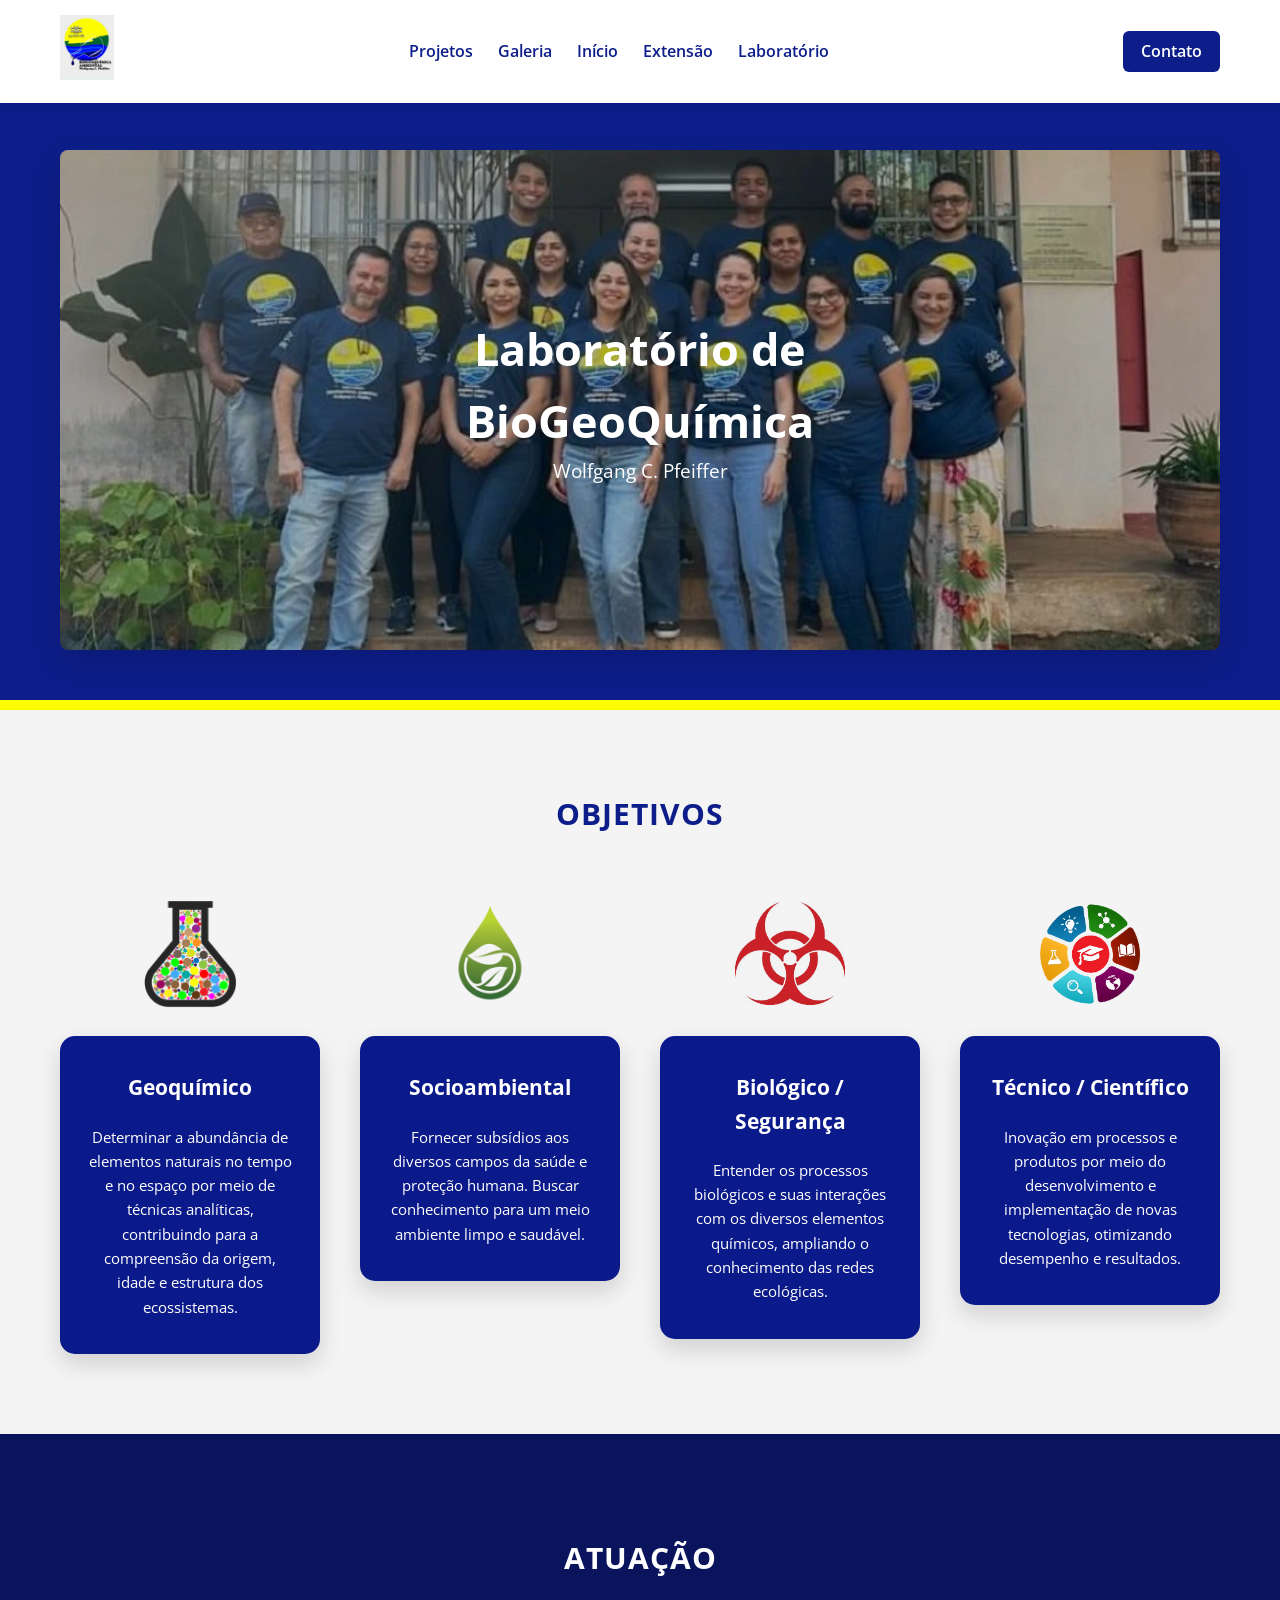
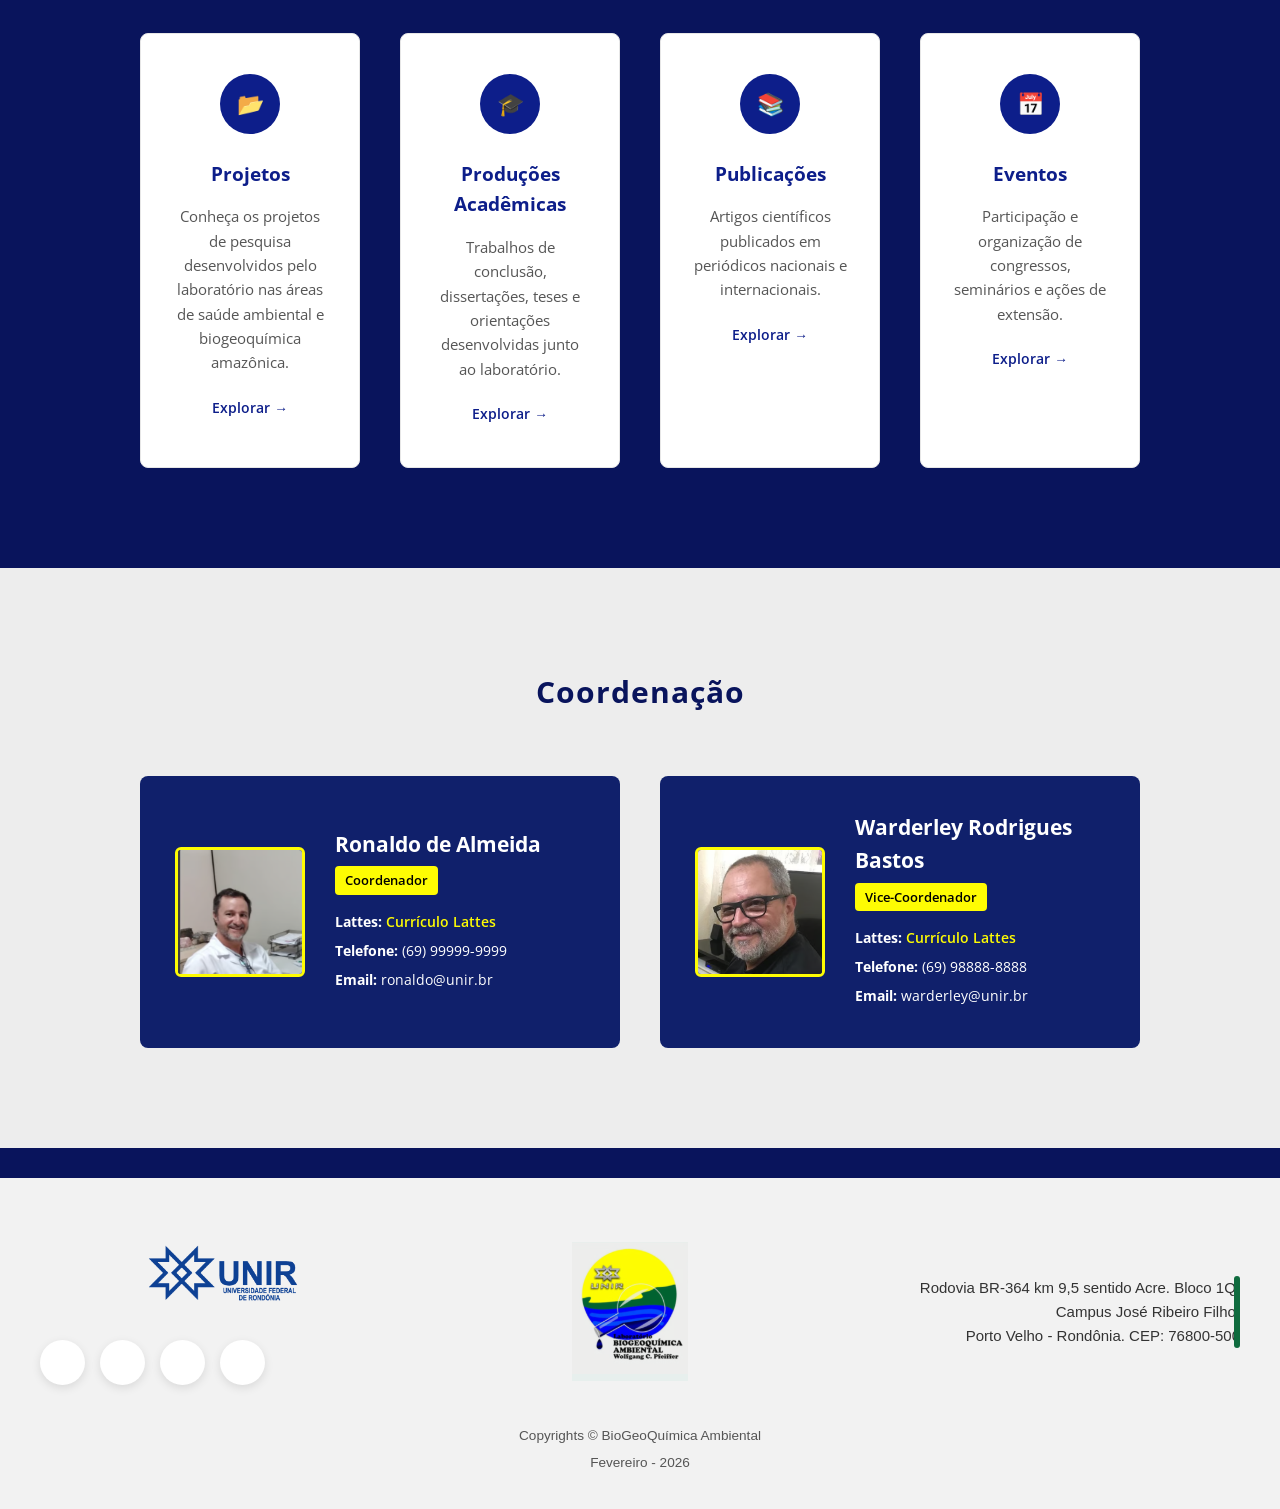
<file: index.html>
<!doctype html>
<html lang="pt-br">
  <head>
    <meta charset="UTF-8" />
    <title>Página inicial | Biogeoquímica UNIR</title>
    <link rel="stylesheet" href="css/styles.css" />
    <link
      href="https://fonts.googleapis.com/css2?family=Montserrat:wght@600;700&family=Open+Sans:wght@400;500&display=swap"
      rel="stylesheet"
    />
  </head>

  <body>
    <!-- ================= NAVBAR ================= -->
    <header class="navbar-container">
      <div class="navbar-content">
        <div class="logo">
          <img
            src="assets/logos/logo_lab_curto.png"
            alt="Laboratório de Biogeoquímica"
          />
        </div>

        <nav>
          <ul class="nav-links">
            <li><a href="projetos.html">Projetos</a></li>
            <li><a href="galeria.html">Galeria</a></li>
            <li><a href="index.html">Início</a></li>
            <li><a href="extensao.html">Extensão</a></li>
            <li><a href="laboratorio.html">Laboratório</a></li>
          </ul>
        </nav>

        <a href="contato.html" class="btn-contact">Contato</a>
      </div>
    </header>

    <main>
      <!-- ================= HERO ================= -->
      <section class="hero-wrapper">
        <div class="hero-container">
          <div class="hero">
            <img src="assets/imagens/foto_1.png" alt="Equipe do laboratório" />

            <div class="hero-text">
              <h1>Laboratório de BioGeoQuímica</h1>
              <p>Wolfgang C. Pfeiffer</p>
            </div>
          </div>
        </div>
      </section>
      <div class="yellow-bar"></div>

      <!-- ================= OBJETIVOS ================= -->
      <section class="objetivos">
        <div class="container">
          <h2 class="section-title blue">OBJETIVOS</h2>

          <div class="objetivos-grid">
            <div class="objetivo-item">
              <div class="objetivo-icon">
                <img src="assets/icones/icon-geoquimico.png" alt="Geoquímico" />
              </div>
              <div class="objetivo-card">
                <h3>Geoquímico</h3>
                <p>
                  Determinar a abundância de elementos naturais no tempo e no
                  espaço por meio de técnicas analíticas, contribuindo para a
                  compreensão da origem, idade e estrutura dos ecossistemas.
                </p>
              </div>
            </div>

            <div class="objetivo-item">
              <div class="objetivo-icon">
                <img
                  src="assets/icones/icon-socioambiental.png"
                  alt="Socioambiental"
                />
              </div>
              <div class="objetivo-card">
                <h3>Socioambiental</h3>
                <p>
                  Fornecer subsídios aos diversos campos da saúde e proteção
                  humana. Buscar conhecimento para um meio ambiente limpo e
                  saudável.
                </p>
              </div>
            </div>

            <div class="objetivo-item">
              <div class="objetivo-icon">
                <img src="assets/icones/icon-biologica.png" alt="Biológico" />
              </div>
              <div class="objetivo-card">
                <h3>Biológico / Segurança</h3>
                <p>
                  Entender os processos biológicos e suas interações com os
                  diversos elementos químicos, ampliando o conhecimento das
                  redes ecológicas.
                </p>
              </div>
            </div>

            <div class="objetivo-item">
              <div class="objetivo-icon">
                <img
                  src="assets/icones/icon-cientifico.png"
                  alt="Técnico Científico"
                />
              </div>
              <div class="objetivo-card">
                <h3>Técnico / Científico</h3>
                <p>
                  Inovação em processos e produtos por meio do desenvolvimento e
                  implementação de novas tecnologias, otimizando desempenho e
                  resultados.
                </p>
              </div>
            </div>
          </div>
        </div>
      </section>
      <!-- ================= ATUAÇÃO ================= -->
      <section class="atuacao">
        <div class="container">
          <h2 class="section-title">ATUAÇÃO</h2>

          <div class="atuacao-grid">
            <!-- Projetos -->
            <a href="projetos.html" class="atuacao-card">
              <div class="icon-circle">📂</div>
              <h3>Projetos</h3>
              <p>
                Conheça os projetos de pesquisa desenvolvidos pelo laboratório
                nas áreas de saúde ambiental e biogeoquímica amazônica.
              </p>
              <span class="card-link">Explorar →</span>
            </a>

            <!-- Produções Acadêmicas -->
            <a href="producoes.html" class="atuacao-card">
              <div class="icon-circle">🎓</div>
              <h3>Produções Acadêmicas</h3>
              <p>
                Trabalhos de conclusão, dissertações, teses e orientações
                desenvolvidas junto ao laboratório.
              </p>
              <span class="card-link">Explorar →</span>
            </a>

            <!-- Publicações -->
            <a href="publicacoes.html" class="atuacao-card">
              <div class="icon-circle">📚</div>
              <h3>Publicações</h3>
              <p>
                Artigos científicos publicados em periódicos nacionais e
                internacionais.
              </p>
              <span class="card-link">Explorar →</span>
            </a>

            <!-- Eventos -->
            <a href="eventos.html" class="atuacao-card">
              <div class="icon-circle">📅</div>
              <h3>Eventos</h3>
              <p>
                Participação e organização de congressos, seminários e ações de
                extensão.
              </p>
              <span class="card-link">Explorar →</span>
            </a>
          </div>
        </div>
      </section>

      <!-- ================= COORDENAÇÃO ================= -->
      <section class="highlight-section">
        <div class="container coordenacao-container">
          <h2 class="section-title white">Coordenação</h2>

          <div class="coordenacao-grid">
            <!-- Coordenador -->
            <div class="coordenador-card">
              <img
                src="assets/imagens/perfil_ronaldo.png"
                alt="Ronaldo de Almeida"
              />

              <div class="coordenador-info">
                <h3>Ronaldo de Almeida</h3>
                <span class="funcao">Coordenador</span>

                <div class="contatos">
                  <p>
                    <strong>Lattes:</strong>
                    <a href="#" target="_blank">Currículo Lattes</a>
                  </p>
                  <p><strong>Telefone:</strong> (69) 99999-9999</p>
                  <p><strong>Email:</strong> ronaldo@unir.br</p>
                </div>
              </div>
            </div>

            <!-- Vice Coordenador -->
            <div class="coordenador-card">
              <img
                src="assets/imagens/perfil_wanderley.png"
                alt="Warderley Rodrigues Bastos"
              />

              <div class="coordenador-info">
                <h3>Warderley Rodrigues Bastos</h3>
                <span class="funcao">Vice-Coordenador</span>

                <div class="contatos">
                  <p>
                    <strong>Lattes:</strong>
                    <a href="#" target="_blank">Currículo Lattes</a>
                  </p>
                  <p><strong>Telefone:</strong> (69) 98888-8888</p>
                  <p><strong>Email:</strong> warderley@unir.br</p>
                </div>
              </div>
            </div>
          </div>
        </div>
      </section>
    </main>
    <div class="linha-azul"></div>
    <!-- ================= Rodapé ================= -->
    <footer class="footer">
      <div class="footer-container">
        <!-- Coluna 1 -->
        <div class="footer-col footer-left">
          <img
            src="assets/logos/logo_unir.png"
            alt="Logo UNIR"
            class="footer-logo-unir"
          />

          <div class="social-icons">
            <a href="#"><i class="fab fa-whatsapp"></i></a>
            <a href="#"><i class="fab fa-instagram"></i></a>
            <a href="#"><i class="fab fa-facebook-f"></i></a>
            <a href="#"><i class="fab fa-youtube"></i></a>
          </div>
        </div>

        <!-- Coluna 2 -->
        <div class="footer-col footer-center">
          <img
            src="assets/logos/logo_lab_curto.png"
            alt="Logo Laboratório"
            class="footer-logo-lab"
          />
        </div>

        <!-- Coluna 3 -->
        <div class="footer-col footer-right">
          <div class="address-bar"></div>
          <p>
            Rodovia BR-364 km 9,5 sentido Acre. Bloco 1Q, Campus José Ribeiro
            Filho.<br />
            Porto Velho - Rondônia. CEP: 76800-500
          </p>
        </div>
      </div>

      <div class="footer-bottom">
        <p>Copyrights © BioGeoQuímica Ambiental</p>
        <p>Fevereiro - 2026</p>
      </div>
    </footer>
  </body>
</html>
</file>
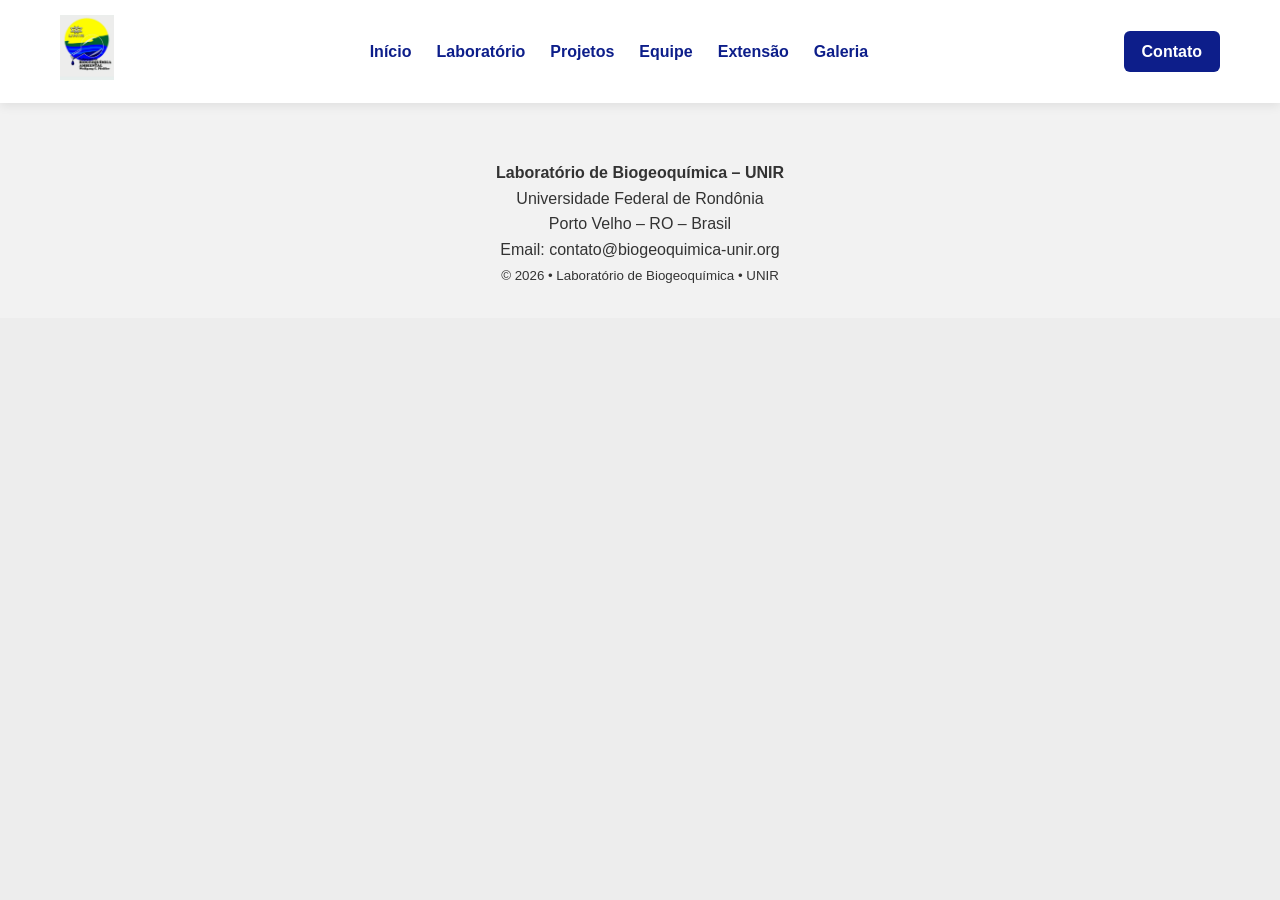
<file: contato.html>
<!doctype html>
<html lang="pt-br">
  <head>
    <meta charset="UTF-8" />
    <title>Contato| Biogeoquímica UNIR</title>
    <link rel="stylesheet" href="css/styles.css" />
  </head>
  <body>
    <header class="navbar-container">
      <div class="navbar-content">
        <div class="logo">
          <img
            src="assets/logos/logo_lab_curto.png"
            alt="Laboratório de Biogeoquímica"
          />
        </div>

        <nav>
          <ul class="nav-links">
            <li><a href="index.html">Início</a></li>
            <li><a href="laboratorio.html">Laboratório</a></li>
            <li><a href="projetos.html">Projetos</a></li>
            <li><a href="equipe.html">Equipe</a></li>
            <li><a href="extensao.html">Extensão</a></li>
            <li><a href="galeria.html">Galeria</a></li>
          </ul>
        </nav>

        <a href="contato.html" class="btn-contact">Contato</a>
      </div>
    </header>
    <footer class="footer">
      <div class="footer-content">
        <div>
          <strong>Laboratório de Biogeoquímica – UNIR</strong>
          <p>Universidade Federal de Rondônia</p>
          <p>Porto Velho – RO – Brasil</p>
          <p>Email: contato@biogeoquimica-unir.org</p>
        </div>

        <small> © 2026 • Laboratório de Biogeoquímica • UNIR </small>
      </div>
    </footer>
  </body>
</html>
</file>
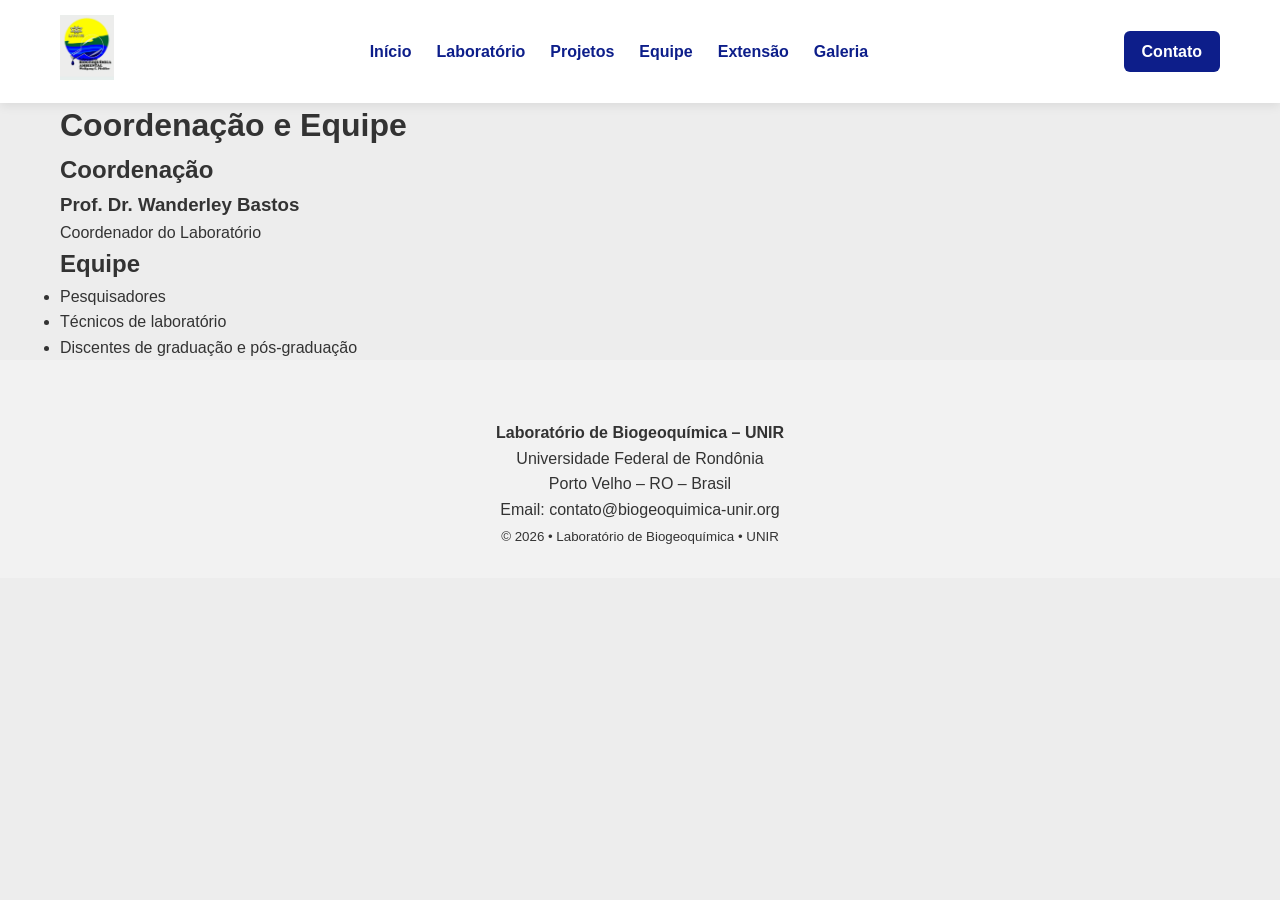
<file: equipe.html>
<!doctype html>
<html lang="pt-br">
  <head>
    <meta charset="UTF-8" />
    <title>Equipe | Biogeoquímica UNIR</title>
    <link rel="stylesheet" href="css/styles.css" />
  </head>
  <body>
    <header class="navbar-container">
      <div class="navbar-content">
        <div class="logo">
          <img
            src="assets/logos/logo_lab_curto.png"
            alt="Laboratório de Biogeoquímica"
          />
        </div>

        <nav>
          <ul class="nav-links">
            <li><a href="index.html">Início</a></li>
            <li><a href="laboratorio.html">Laboratório</a></li>
            <li><a href="projetos.html">Projetos</a></li>
            <li><a href="equipe.html">Equipe</a></li>
            <li><a href="extensao.html">Extensão</a></li>
            <li><a href="galeria.html">Galeria</a></li>
          </ul>
        </nav>

        <a href="contato.html" class="btn-contact">Contato</a>
      </div>
    </header>

    <main class="container">
      <h1>Coordenação e Equipe</h1>

      <section>
        <h2>Coordenação</h2>

        <div class="equipe-card">
          <h3>Prof. Dr. Wanderley Bastos</h3>
          <p>Coordenador do Laboratório</p>
        </div>
      </section>

      <section>
        <h2>Equipe</h2>
        <ul>
          <li>Pesquisadores</li>
          <li>Técnicos de laboratório</li>
          <li>Discentes de graduação e pós-graduação</li>
        </ul>
      </section>
    </main>

    <footer class="footer">
      <div class="footer-content">
        <div>
          <strong>Laboratório de Biogeoquímica – UNIR</strong>
          <p>Universidade Federal de Rondônia</p>
          <p>Porto Velho – RO – Brasil</p>
          <p>Email: contato@biogeoquimica-unir.org</p>
        </div>

        <small> © 2026 • Laboratório de Biogeoquímica • UNIR </small>
      </div>
    </footer>
  </body>
</html>
</file>
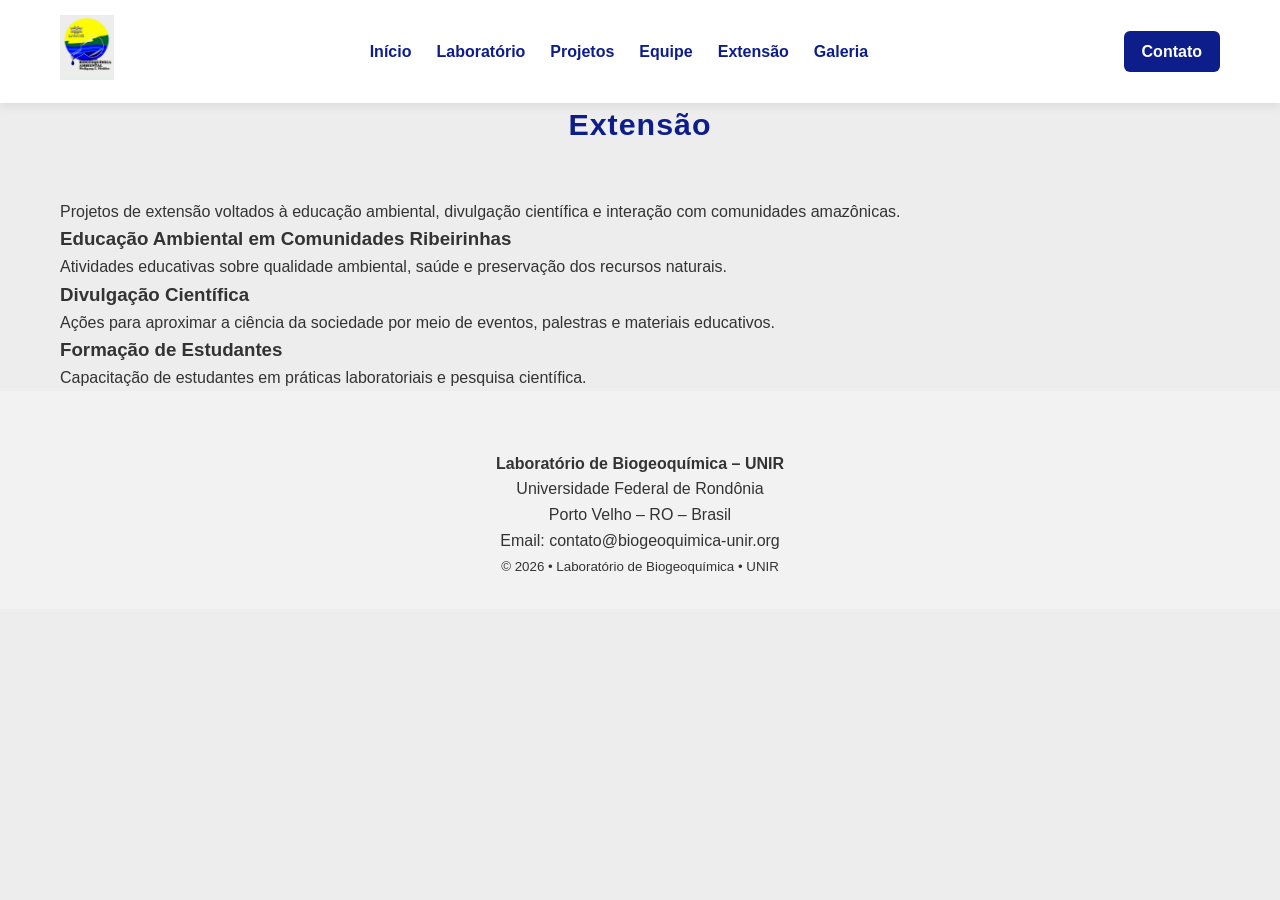
<file: extensao.html>
<!doctype html>
<html lang="pt-br">
  <head>
    <meta charset="UTF-8" />
    <title>Extensao| Biogeoquímica UNIR</title>
    <link rel="stylesheet" href="css/styles.css" />
  </head>
  <body>
    <header class="navbar-container">
      <div class="navbar-content">
        <div class="logo">
          <img
            src="assets/logos/logo_lab_curto.png"
            alt="Laboratório de Biogeoquímica"
          />
        </div>

        <nav>
          <ul class="nav-links">
            <li><a href="index.html">Início</a></li>
            <li><a href="laboratorio.html">Laboratório</a></li>
            <li><a href="projetos.html">Projetos</a></li>
            <li><a href="equipe.html">Equipe</a></li>
            <li><a href="extensao.html">Extensão</a></li>
            <li><a href="galeria.html">Galeria</a></li>
          </ul>
        </nav>

        <a href="contato.html" class="btn-contact">Contato</a>
      </div>
    </header>
    <main class="container">
      <h1 class="section-title">Extensão</h1>
      <p class="section-text">
        Projetos de extensão voltados à educação ambiental, divulgação
        científica e interação com comunidades amazônicas.
      </p>

      <section class="extensao-grid">
        <article class="extensao-card">
          <h3>Educação Ambiental em Comunidades Ribeirinhas</h3>
          <p>
            Atividades educativas sobre qualidade ambiental, saúde e preservação
            dos recursos naturais.
          </p>
        </article>

        <article class="extensao-card">
          <h3>Divulgação Científica</h3>
          <p>
            Ações para aproximar a ciência da sociedade por meio de eventos,
            palestras e materiais educativos.
          </p>
        </article>

        <article class="extensao-card">
          <h3>Formação de Estudantes</h3>
          <p>
            Capacitação de estudantes em práticas laboratoriais e pesquisa
            científica.
          </p>
        </article>
      </section>
    </main>
    <footer class="footer">
      <div class="footer-content">
        <div>
          <strong>Laboratório de Biogeoquímica – UNIR</strong>
          <p>Universidade Federal de Rondônia</p>
          <p>Porto Velho – RO – Brasil</p>
          <p>Email: contato@biogeoquimica-unir.org</p>
        </div>

        <small> © 2026 • Laboratório de Biogeoquímica • UNIR </small>
      </div>
    </footer>
  </body>
</html>
</file>
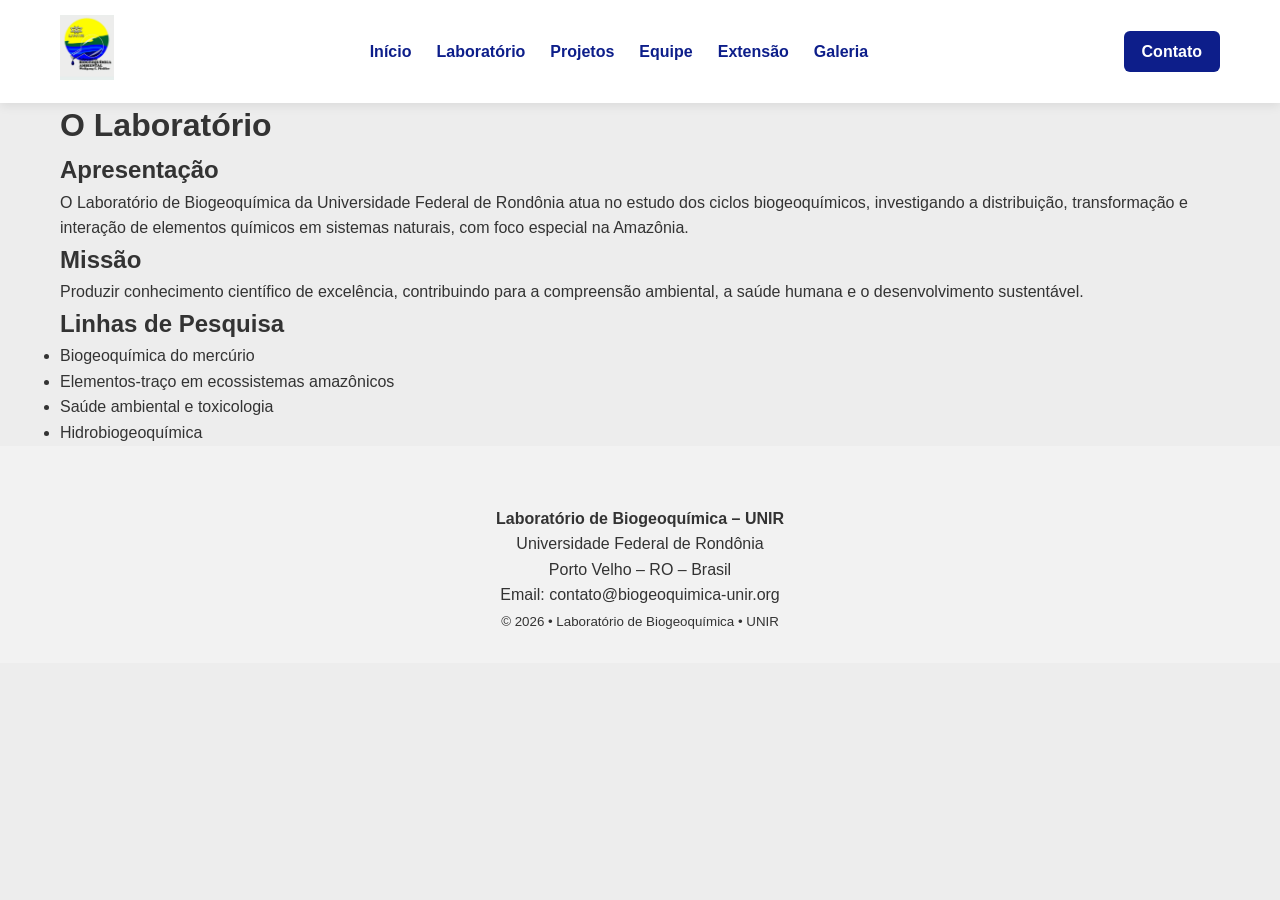
<file: laboratorio.html>
<!doctype html>
<html lang="pt-br">
  <head>
    <meta charset="UTF-8" />
    <title>O Laboratório | Biogeoquímica UNIR</title>
    <link rel="stylesheet" href="css/styles.css" />
  </head>
  <body>
    <header class="navbar-container">
      <div class="navbar-content">
        <div class="logo">
          <img
            src="assets/logos/logo_lab_curto.png"
            alt="Laboratório de Biogeoquímica"
          />
        </div>

        <nav>
          <ul class="nav-links">
            <li><a href="index.html">Início</a></li>
            <li><a href="laboratorio.html">Laboratório</a></li>
            <li><a href="projetos.html">Projetos</a></li>
            <li><a href="equipe.html">Equipe</a></li>
            <li><a href="extensao.html">Extensão</a></li>
            <li><a href="galeria.html">Galeria</a></li>
          </ul>
        </nav>

        <a href="contato.html" class="btn-contact">Contato</a>
      </div>
    </header>

    <main class="container">
      <h1>O Laboratório</h1>

      <section>
        <h2>Apresentação</h2>
        <p>
          O Laboratório de Biogeoquímica da Universidade Federal de Rondônia
          atua no estudo dos ciclos biogeoquímicos, investigando a distribuição,
          transformação e interação de elementos químicos em sistemas naturais,
          com foco especial na Amazônia.
        </p>
      </section>

      <section>
        <h2>Missão</h2>
        <p>
          Produzir conhecimento científico de excelência, contribuindo para a
          compreensão ambiental, a saúde humana e o desenvolvimento sustentável.
        </p>
      </section>

      <section>
        <h2>Linhas de Pesquisa</h2>
        <ul>
          <li>Biogeoquímica do mercúrio</li>
          <li>Elementos-traço em ecossistemas amazônicos</li>
          <li>Saúde ambiental e toxicologia</li>
          <li>Hidrobiogeoquímica</li>
        </ul>
      </section>
    </main>

    <footer class="footer">
      <div class="footer-content">
        <div>
          <strong>Laboratório de Biogeoquímica – UNIR</strong>
          <p>Universidade Federal de Rondônia</p>
          <p>Porto Velho – RO – Brasil</p>
          <p>Email: contato@biogeoquimica-unir.org</p>
        </div>

        <small> © 2026 • Laboratório de Biogeoquímica • UNIR </small>
      </div>
    </footer>
  </body>
</html>
</file>
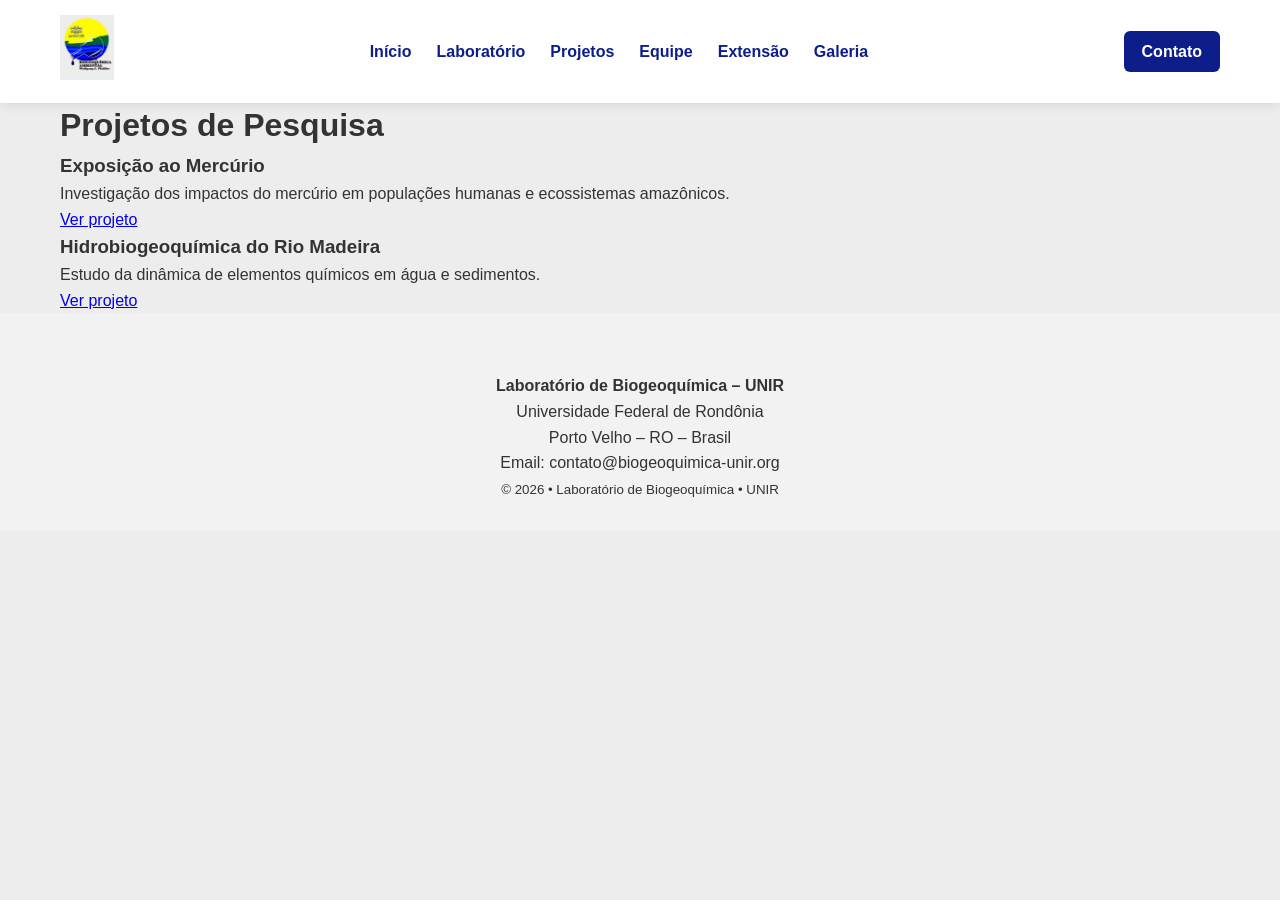
<file: projetos.html>
<!doctype html>
<html lang="pt-br">
  <head>
    <meta charset="UTF-8" />
    <title>Projetos | Biogeoquímica UNIR</title>
    <link rel="stylesheet" href="css/styles.css" />
  </head>
  <body>
    <header class="navbar-container">
      <div class="navbar-content">
        <div class="logo">
          <img
            src="assets/logos/logo_lab_curto.png"
            alt="Laboratório de Biogeoquímica"
          />
        </div>

        <nav>
          <ul class="nav-links">
            <li><a href="index.html">Início</a></li>
            <li><a href="laboratorio.html">Laboratório</a></li>
            <li><a href="projetos.html">Projetos</a></li>
            <li><a href="equipe.html">Equipe</a></li>
            <li><a href="extensao.html">Extensão</a></li>
            <li><a href="galeria.html">Galeria</a></li>
          </ul>
        </nav>

        <a href="contato.html" class="btn-contact">Contato</a>
      </div>
    </header>

    <main class="container">
      <h1>Projetos de Pesquisa</h1>

      <div class="projetos-grid">
        <article class="projeto-card">
          <h3>Exposição ao Mercúrio</h3>
          <p>
            Investigação dos impactos do mercúrio em populações humanas e
            ecossistemas amazônicos.
          </p>
          <a href="projeto.html">Ver projeto</a>
        </article>

        <article class="projeto-card">
          <h3>Hidrobiogeoquímica do Rio Madeira</h3>
          <p>Estudo da dinâmica de elementos químicos em água e sedimentos.</p>
          <a href="projeto.html">Ver projeto</a>
        </article>
      </div>
    </main>

    <footer class="footer">
      <div class="footer-content">
        <div>
          <strong>Laboratório de Biogeoquímica – UNIR</strong>
          <p>Universidade Federal de Rondônia</p>
          <p>Porto Velho – RO – Brasil</p>
          <p>Email: contato@biogeoquimica-unir.org</p>
        </div>

        <small> © 2026 • Laboratório de Biogeoquímica • UNIR </small>
      </div>
    </footer>
  </body>
</html>
</file>
<file: css/styles.css>
/* ================= RESET ================= */
* {
  margin: 0;
  padding: 0;
  box-sizing: border-box;
}

/* ================= VARIÁVEIS ================= */
:root {
  --azul: #0d1e8a;
  --azul-escuro: #09145c;
  --amarelo: #fefc03;
  --cinza-bg: #ededed;
  --cinza-card: #e5e5e5;
  --branco: #ffffff;
}

/* ================= BASE ================= */
body {
  font-family: "Open Sans", sans-serif;
  background: var(--cinza-bg);
  padding-top: 100px;
  color: #333;
  line-height: 1.6;
}

.container {
  max-width: 1200px;
  margin: 0 auto;
  padding: 0 20px;
}

/* ================= TIPOGRAFIA ================= */
.section-title {
  text-align: center;
  font-size: 1.9rem;
  font-weight: 700;
  letter-spacing: 1px;
  color: var(--azul);
  margin-bottom: 50px;
}

/* ================= NAVBAR ================= */
.navbar-container {
  position: fixed;
  top: 0;
  width: 100%;
  background: var(--branco);
  box-shadow: 0 3px 10px rgba(0, 0, 0, 0.08);
  z-index: 1000;
}

.navbar-content {
  max-width: 1200px;
  margin: auto;
  padding: 15px 20px;
  display: flex;
  justify-content: space-between;
  align-items: center;
}

.logo img {
  height: 65px;
}

.nav-links {
  display: flex;
  gap: 25px;
  list-style: none;
}

.nav-links a {
  text-decoration: none;
  font-weight: 600;
  color: var(--azul);
}

.nav-links a.active {
  border-bottom: 3px solid var(--azul);
}

.btn-contact {
  background: var(--azul);
  color: var(--branco);
  padding: 8px 18px;
  border-radius: 6px;
  text-decoration: none;
  font-weight: 600;
}

/* ================= HERO MOLDURA ================= */
.hero-wrapper {
  background: var(--azul);
  padding: 50px 0;
}

.hero-container {
  max-width: 1200px;
  margin: auto;
  padding: 0 20px;
}

.hero {
  position: relative;
  height: 500px;
  border-radius: 8px;
  overflow: hidden;
  box-shadow: 0 10px 30px rgba(0, 0, 0, 0.15);
}

.hero img {
  width: 100%;
  height: 100%;
  object-fit: cover;
  filter: brightness(70%);
}

.hero-text {
  position: absolute;
  top: 50%;
  left: 50%;
  transform: translate(-50%, -50%);
  color: var(--branco);
  text-align: center;
}

.hero-text h1 {
  font-size: 2.8rem;
  font-weight: 700;
}

.hero-text p {
  font-size: 1.2rem;
}

.yellow-bar {
  height: 10px;
  background: var(--amarelo);
}

/* ================= OBJETIVOS ================= */

.objetivos {
  padding: 80px 20px;
  background: #f4f4f4;
}

.objetivos-grid {
  display: grid;
  grid-template-columns: repeat(auto-fit, minmax(250px, 1fr));
  gap: 40px;
  margin-top: 60px;
  text-align: center;
}

/* Estrutura do item */
.objetivo-item {
  display: flex;
  flex-direction: column;
  align-items: center;
}

/* Ícone grande acima */
.objetivo-icon {
  margin-bottom: 20px;
}

.objetivo-icon img {
  width: 110px;
  height: 110px;
  object-fit: contain;
  transition: 0.3s ease;
}

.objetivo-item:hover .objetivo-icon img {
  transform: scale(1.1);
}

/* Card azul */
.objetivo-card {
  background: #0b1a8a; /* azul forte da identidade */
  color: #fff;
  padding: 35px 25px;
  border-radius: 15px;
  box-shadow: 0 10px 25px rgba(0, 0, 0, 0.15);
  transition: 0.3s ease;
}

.objetivo-card h3 {
  font-size: 1.3rem;
  margin-bottom: 20px;
  font-weight: 700;
}

.objetivo-card p {
  font-size: 0.95rem;
  line-height: 1.6;
}

/* Hover elegante */
.objetivo-item:hover .objetivo-card {
  transform: translateY(-8px);
  box-shadow: 0 15px 35px rgba(0, 0, 0, 0.2);
}
/* ================= ATUAÇÃO ================= */
.atuacao {
  padding: 100px 0;
  background: var(--azul-escuro);
  text-align: center;
}

.atuacao-grid {
  max-width: 1000px;
  margin: 0 auto;
  display: grid;
  grid-template-columns: repeat(4, 1fr);
  gap: 40px;
}

.atuacao h2 {
  color: var(--branco);
}
.atuacao-card {
  background: var(--branco);
  padding: 40px 30px;
  border-radius: 8px;
  text-decoration: none;
  color: inherit;
  border: 1px solid #e6e6e6;
  transition:
    border 0.25s ease,
    box-shadow 0.25s ease;
}

.atuacao-card:hover {
  border-color: var(--azul);
  box-shadow: 0 8px 22px rgba(0, 0, 0, 0.06);
}

.icon-circle {
  width: 60px;
  height: 60px;
  margin: 0 auto 25px auto;
  border-radius: 50%;
  background: var(--azul);
  color: var(--branco);
  display: flex;
  align-items: center;
  justify-content: center;
  font-size: 22px;
}

.atuacao-card h3 {
  font-size: 1.2rem;
  margin-bottom: 15px;
  color: var(--azul);
}

.atuacao-card p {
  font-size: 0.95rem;
  color: #555;
  margin-bottom: 20px;
}

.card-link {
  font-size: 0.85rem;
  font-weight: 600;
  color: var(--azul);
}

/* ================= COORDENAÇÃO ================= */
.highlight-section {
  background: var(--cinza-bg);
  padding: 100px 0;
  color: var(--branco);
  text-align: center;
}

.section-title.white {
  color: var(--azul-escuro);
}

.coordenacao-grid {
  max-width: 1000px;
  margin: 60px auto 0 auto;
  display: grid;
  grid-template-columns: repeat(2, 1fr);
  gap: 40px;
}

.coordenador-card {
  background: #10206b;
  border-radius: 8px;
  padding: 35px;
  display: flex;
  gap: 30px;
  align-items: center;
  text-align: left;
}

.coordenador-card img {
  width: 130px;
  height: 130px;
  border-radius: 6px;
  object-fit: cover;
  border: 3px solid var(--amarelo);
}

.coordenador-info h3 {
  font-size: 1.3rem;
  margin-bottom: 5px;
}

.funcao {
  display: inline-block;
  background: var(--amarelo);
  color: #000;
  padding: 4px 10px;
  border-radius: 4px;
  font-size: 0.8rem;
  font-weight: 600;
  margin-bottom: 15px;
}

.contatos p {
  font-size: 0.9rem;
  margin-bottom: 6px;
}

.contatos a {
  color: var(--amarelo);
  text-decoration: none;
  font-weight: 600;
}

.linha-azul {
  height: 30px;
  background: var(--azul-escuro);
}
/* ================= FOOTER ================= */
.footer {
  background: var(--branco);
  padding: 50px 20px;
  text-align: center;
}

.footer-top {
  display: flex;
  justify-content: center;
  gap: 50px;
  margin-bottom: 20px;
}

.footer-top img {
  height: 60px;
}

.footer-bottom p {
  font-size: 0.85rem;
  color: #555;
}

/* ================= RESPONSIVO ================= */
@media (max-width: 1100px) {
  .objetivos-grid,
  .atuacao-grid {
    grid-template-columns: repeat(2, 1fr);
  }

  .coordenacao-grid {
    grid-template-columns: 1fr;
  }
}

@media (max-width: 768px) {
  .nav-links {
    display: none;
  }

  .objetivos-grid,
  .atuacao-grid {
    grid-template-columns: 1fr;
  }

  .coordenador-card {
    flex-direction: column;
    text-align: center;
  }
}

/* ================= FOOTER ================= */

.footer {
  background: #f2f2f2;
  padding: 60px 20px 30px;
  font-family: "Poppins", sans-serif;
}

.footer-container {
  max-width: 1200px;
  margin: auto;
  display: flex;
  justify-content: space-between;
  align-items: center;
  gap: 40px;
  flex-wrap: wrap;
}

/* Colunas */
.footer-col {
  flex: 1;
  min-width: 280px;
}

/* Logos */
.footer-logo-unir {
  max-width: 200px;
  margin-bottom: 25px;
}

.footer-logo-lab {
  max-width: 260px;
  display: block;
  margin: auto;
}

/* Redes sociais */
.social-icons {
  display: flex;
  gap: 15px;
}

.social-icons a {
  width: 45px;
  height: 45px;
  border-radius: 50%;
  background: #ffffff;
  display: flex;
  align-items: center;
  justify-content: center;
  font-size: 20px;
  color: #0b3c78;
  transition: 0.3s;
  box-shadow: 0 3px 10px rgba(0, 0, 0, 0.1);
}

.social-icons a:hover {
  background: #0b3c78;
  color: #ffffff;
  transform: translateY(-4px);
}

/* Endereço */
.footer-right {
  position: relative;
  padding-left: 20px;
}

.address-bar {
  position: absolute;
  right: 0;
  top: 0;
  width: 6px;
  height: 100%;
  background: #0f6b3e;
  border-radius: 3px;
}

.footer-right p {
  font-size: 15px;
  color: #333;
  line-height: 1.6;
  text-align: right;
}

/* Parte inferior */
.footer-bottom {
  text-align: center;
  margin-top: 40px;
  font-size: 15px;
  color: #222;
}

.footer-bottom p {
  margin: 5px 0;
  font-weight: 500;
}

/* Responsivo */
@media (max-width: 900px) {
  .footer-container {
    flex-direction: column;
    text-align: center;
  }

  .footer-right p {
    text-align: center;
  }

  .address-bar {
    display: none;
  }
}
</file>
